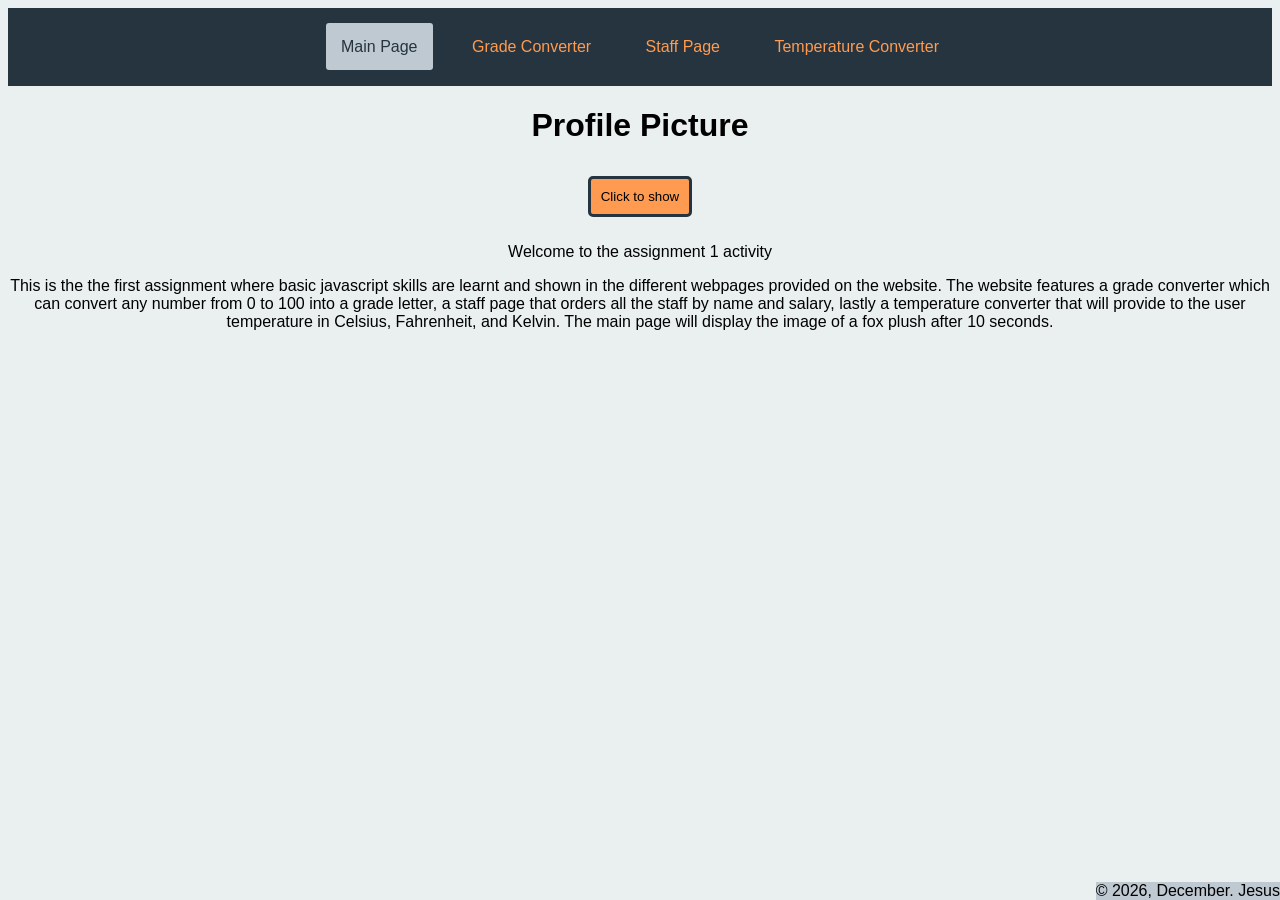
<file: index.html>
<!DOCTYPE html>
<html lang="en">
<head>
    <meta charset="UTF-8">
    <meta name="viewport" content="width=device-width, initial-scale=1.0">
    <link rel ="stylesheet" href="CSS/style.css">
    <script src ="JS/script1.js"></script>
    <title>Final Project 1</title>
</head>
<body>
    <header class="Header" id="header">
        <nav>
            <a class="activelink" href="index.html">Main Page</a>
            <a href="HTML/2-gradeConverter.html">Grade Converter</a>
            <a href="HTML/3-staffPage.html">Staff Page</a>
            <a href="HTML/4-temperatureConverter.html">Temperature Converter</a>
        </nav>
    </header>

    <main>
        <h1>Profile Picture</h1>

        <div id="profilePicture">
        <button onclick="imageTimer()">Click to show</button>
        <img id="photo" src="Images/Fox1.jpg" style="display: none;" height="300px"></img>
        </div>

        <div class="paragraph">
            <p>
                Welcome to the assignment 1 activity
            </p>

            <p>
                This is the the first assignment where basic javascript skills are learnt and shown in the different webpages provided on the website.
                The website features a grade converter which can convert any number from 0 to 100 into a grade letter, a staff page that orders all the staff by name and salary,
                lastly a temperature converter that will provide to the user temperature in Celsius, Fahrenheit, and Kelvin.
                The main page will display the image of a fox plush after 10 seconds.
            </p>
        </div>
    </main>

    <footer id="footer">

    </footer>
    <script src ="JS/mainScript.js"></script>
</body>
</html>
</file>
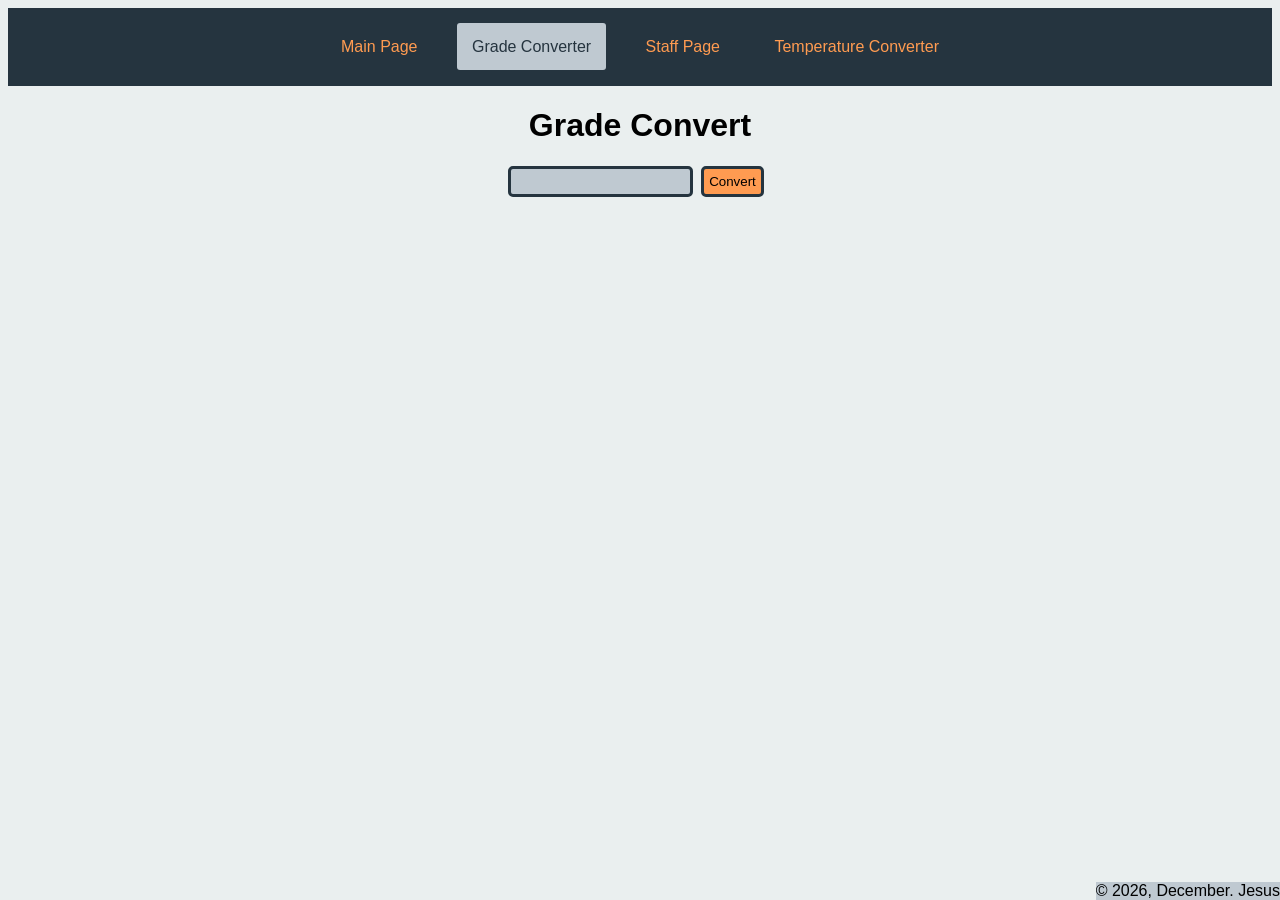
<file: HTML/2-gradeConverter.html>
<!DOCTYPE html>
<html lang="en">
<head>
    <meta charset="UTF-8">
    <meta name="viewport" content="width=device-width, initial-scale=1.0">
    <link rel ="stylesheet" href="../CSS/style.css">
    <title>Grade Converter</title>
</head>
<body>
    <header class="Header" id="header">
        <nav>
            <a href="../index.html">Main Page</a>
            <a class="activelink" href="2-gradeConverter.html">Grade Converter</a>
            <a href="3-staffPage.html">Staff Page</a>
            <a href="4-temperatureConverter.html">Temperature Converter</a>
        </nav>
    </header>

    <main>
        <h1>Grade Convert</h1>

        <div class="buttons">
            <input id="mark">
            <button onclick="convertGrade()">Convert</button>
        </div>
        <p id="result"></p>
    </main>

    <footer id="footer">

    </footer>
    <script src="../JS/mainScript.js"></script>
    <script src="../JS/script2.js"></script>
</body>
</html>
</file>
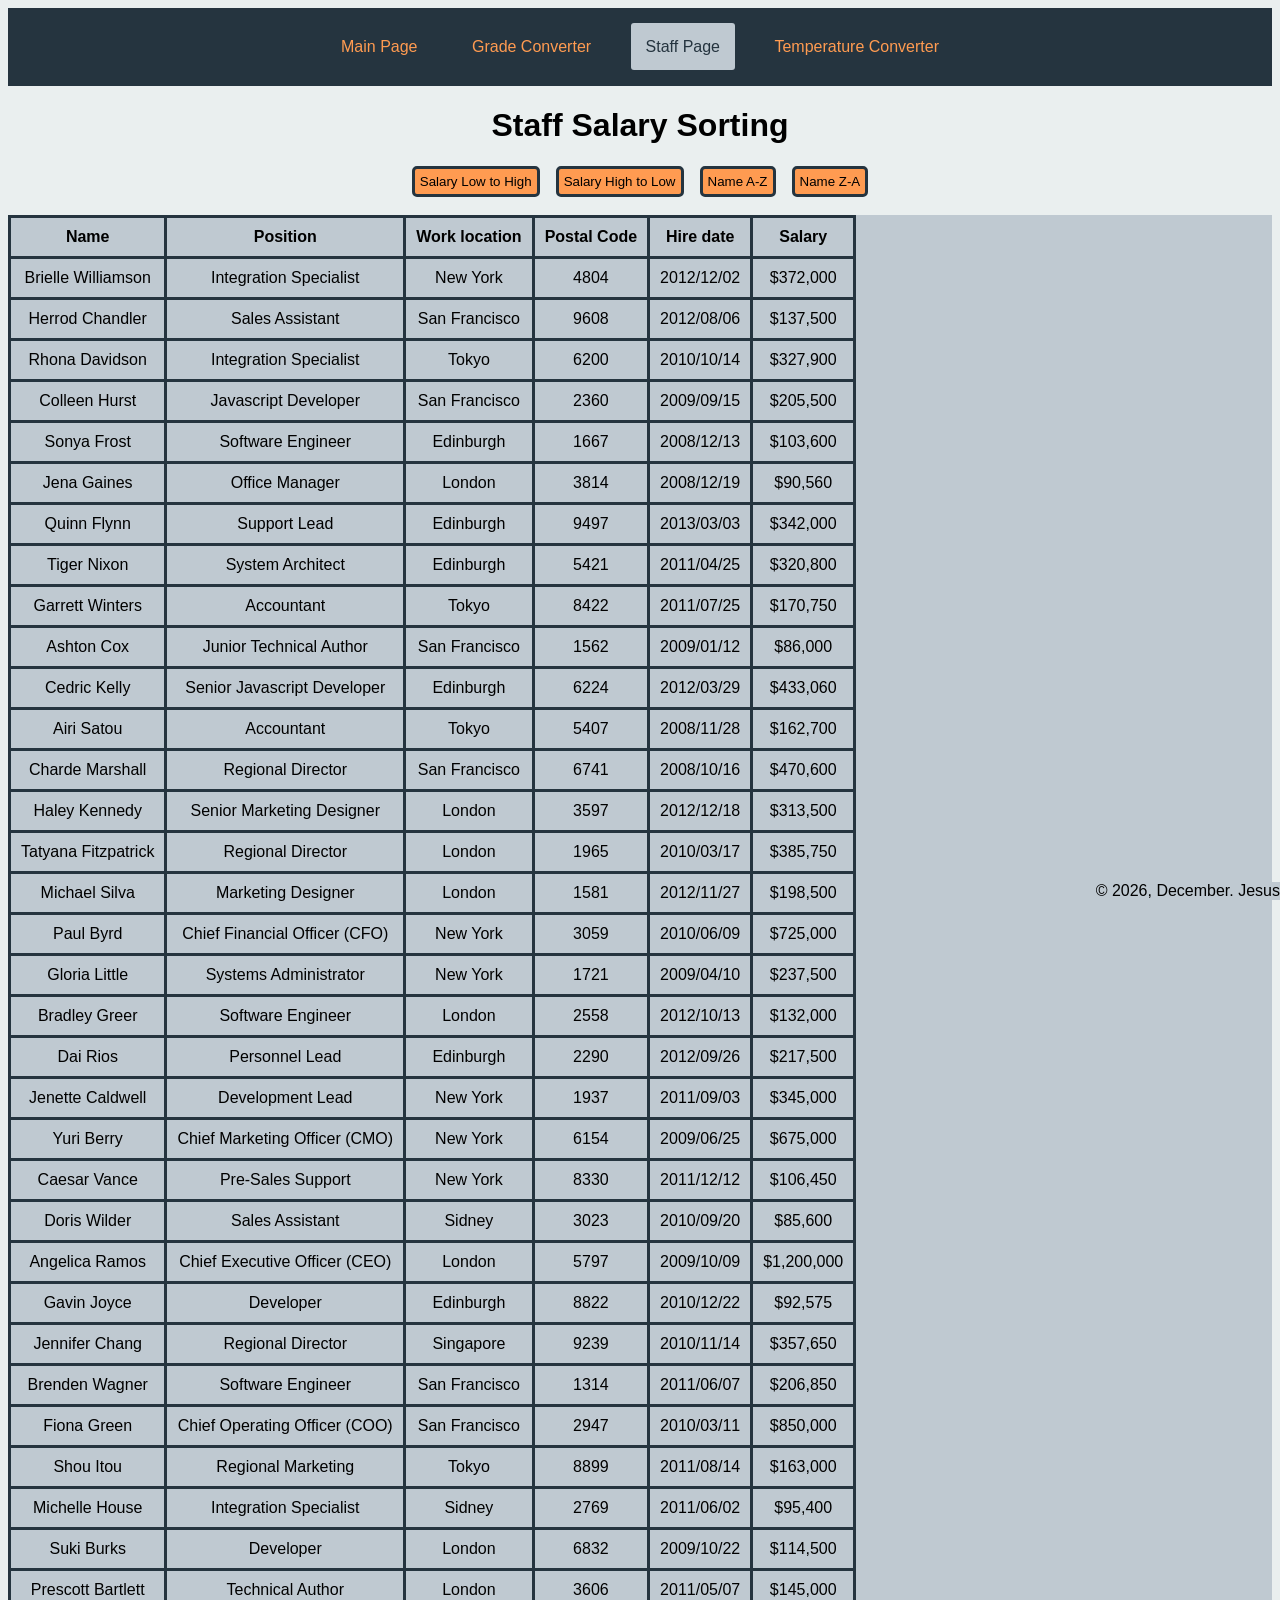
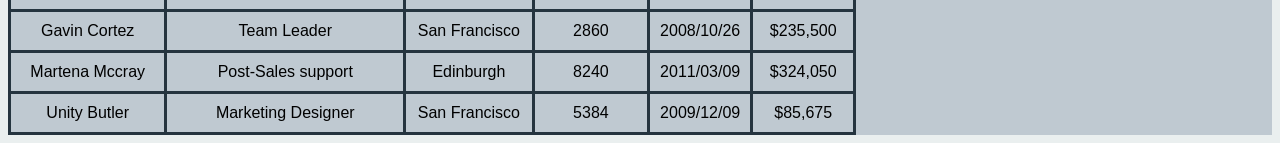
<file: HTML/3-staffPage.html>
<!DOCTYPE html>
<html lang="en">
<head>
    <meta charset="UTF-8">
    <meta name="viewport" content="width=device-width, initial-scale=1.0">
    <link rel ="stylesheet" href="../CSS/style.css">
    <title>Staff Page</title>
</head>
<body>
    <header class="Header" id="header">
        <nav>
            <a href="../index.html">Main Page</a>
            <a href="2-gradeConverter.html">Grade Converter</a>
            <a class="activelink" href="3-staffPage.html">Staff Page</a>
            <a href="4-temperatureConverter.html">Temperature Converter</a>
        </nav>
    </header>

    <main>
    
    <h1>Staff Salary Sorting</h1>

    <div class="buttons">
    <button onclick = "sortBySalaryLowHigh()">Salary Low to High</button>
    <button onclick = "sortBySalaryHighLow()">Salary High to Low</button>
    <button onclick="sortNameAZ()">Name A-Z</button>
    <button onclick="sortNameZA()">Name Z-A</button>
    </div>
    <br>
    <table class="table">
        <thead>
            <tr>
                <th>Name</th>
                <th>Position</th>
                <th>Work location</th>
                <th>Postal Code</th>
                <th>Hire date</th>
                <th>Salary</th>
            </tr>
        </thead>

        <tbody id="staffTable"></tbody>
    </table>
    </main>

    <footer id="footer">

    </footer>

    <script src="../JS/script3.js"></script>
    <script src="../JS/mainScript.js"></script>
</body>
</html>
</file>
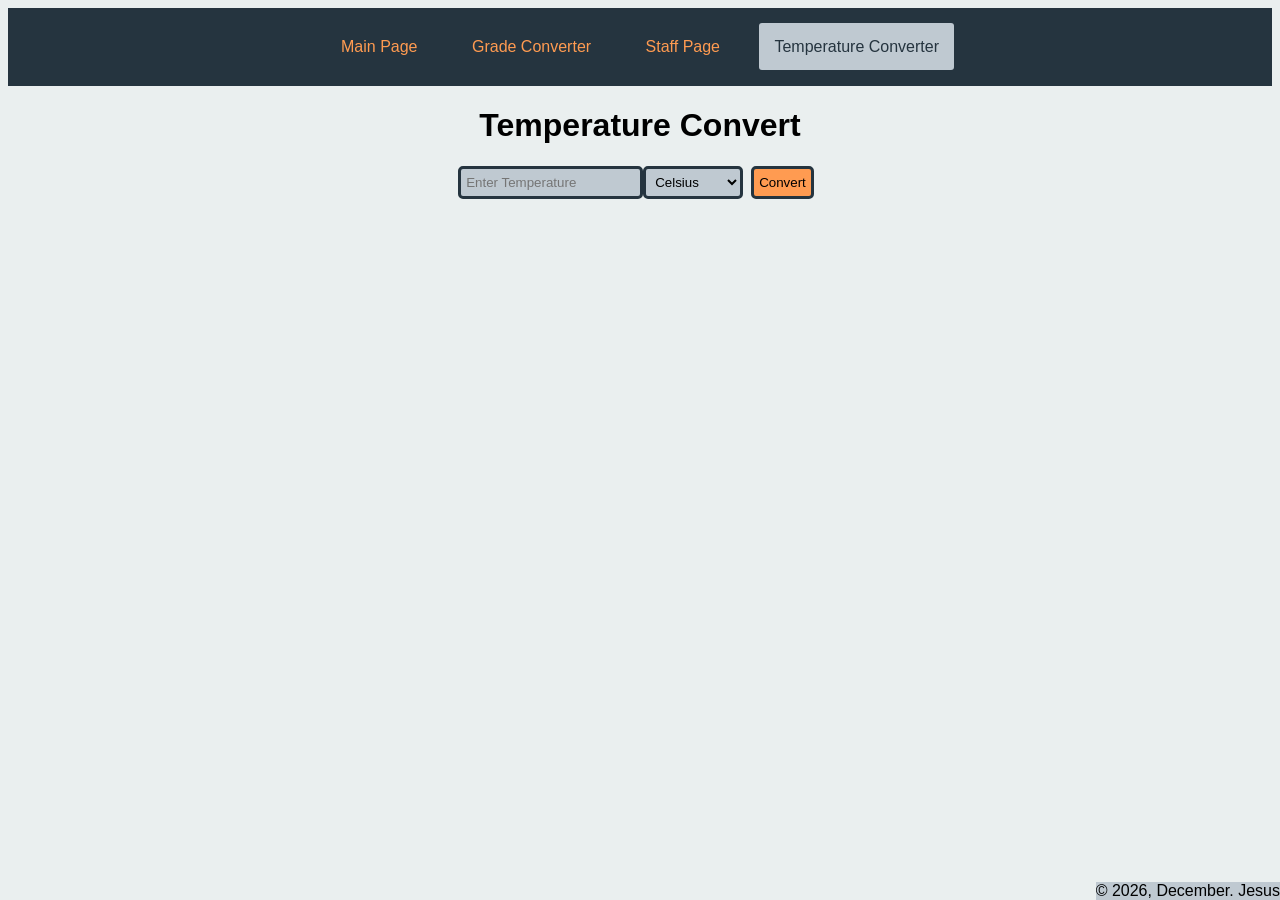
<file: HTML/4-temperatureConverter.html>
<!DOCTYPE html>
<html lang="en">
<head>
    <meta charset="UTF-8">
    <meta name="viewport" content="width=device-width, initial-scale=1.0">
    <link rel ="stylesheet" href="../CSS/style.css">
    <title>Temperature Converter</title>
</head>
<body>
    <header class="Header" id="header">
        <nav>
            <a href="../index.html">Main Page</a>
            <a href="2-gradeConverter.html">Grade Converter</a>
            <a href="3-staffPage.html">Staff Page</a>
            <a class="activelink" href="4-temperatureConverter.html">Temperature Converter</a>
        </nav>
    </header>

    <main>
        <h1>Temperature Convert</h1>

        <div class="buttons">
            <input id="temp" placeholder="Enter Temperature">
                <select id="unit">
                    <option value="c">Celsius</option>
                    <option value="f">Fahrenheit</option>
                    <option value="k">Kelvin</option>
                </select>

            <button onclick="convertTemp()">Convert</button>
        </div>
        <p id="result"></p>
    </main>

    <footer id="footer">

    </footer>

    <script src="../JS/mainScript.js"></script>
    <script src="../JS/script4.js"></script>
</body>
</html>
</file>
<file: CSS/style.css>
/* Color reference: https://colorhunt.co/palette/eaefefbfc9d125343fff9b51 */

body {
    font-family:Verdana, Geneva, Tahoma, sans-serif;
    background-color: #EAEFEF;
}

h1 {
    text-align: center;
}

.Header {
    display: flex;
    flex-wrap: wrap;
    justify-content: space-around;
    background-color: #25343F;
    color: #FF9B51;
    padding: 30px;
}

a, a:visited, a:hover {
  color: inherit;
}

a:hover {
    color: #f9c785;
}

a:active {
    background-color: #BFC9D1;
}

a.activelink {
    background-color: #BFC9D1;
    color: #25343F
}

nav > a {
    margin: 10px;
    text-decoration: none;
    padding: 15px;
    border-radius: 3px;
}

#profilePicture {
    display: flex;
    flex-wrap: wrap;
    flex-direction: column;
    justify-content: center;
    align-items: center;
}

#profilePicture > img {
    border: 5px solid #25343F;
    border-radius: 10px;
}

#profilePicture * {
    padding: 10px;
    margin: 10px;
}

button {
    background-color: #FF9B51;
    border: 3px solid #25343F;
    border-radius: 5px;
    padding: 5px;
    margin-left: 8px;
    margin-right: 8px;
}

.buttons {
    display: flex;
    flex-wrap: wrap;
    justify-content: center;
}

input, select {
    background-color: #BFC9D1;
    border: 3px solid #25343F;
    border-radius: 5px;
    padding: 5px;
}

#result {
    display: block;
    justify-self: center;
    border-radius: 5px;
    padding: 25px;
    max-width: 200px;
    
}

.activeResult {
    border: 3px solid #25343F;
    background-color: #BFC9D1;
}

.table {
    display: block;
    text-align: center;
    justify-self: center;
    background-color: #BFC9D1;
    /* flex-wrap: wrap;
    flex-direction: column;
    justify-content: center;
    align-items: center; */
}

table {
    border-collapse: collapse;
}

th, td {
    border: 3px solid #25343F;
    padding: 10px;
}

#footer {
    background-color: #BFC9D1;
}
footer {
    position: fixed;
    bottom: 0px;
    right: 0px;
    z-index: 2;
    /* display: flex;
    flex-wrap: wrap;
    align-items: flex-end; */
}

#result {
    text-align: center;
}

p {
    text-align: center;
}
</file>
